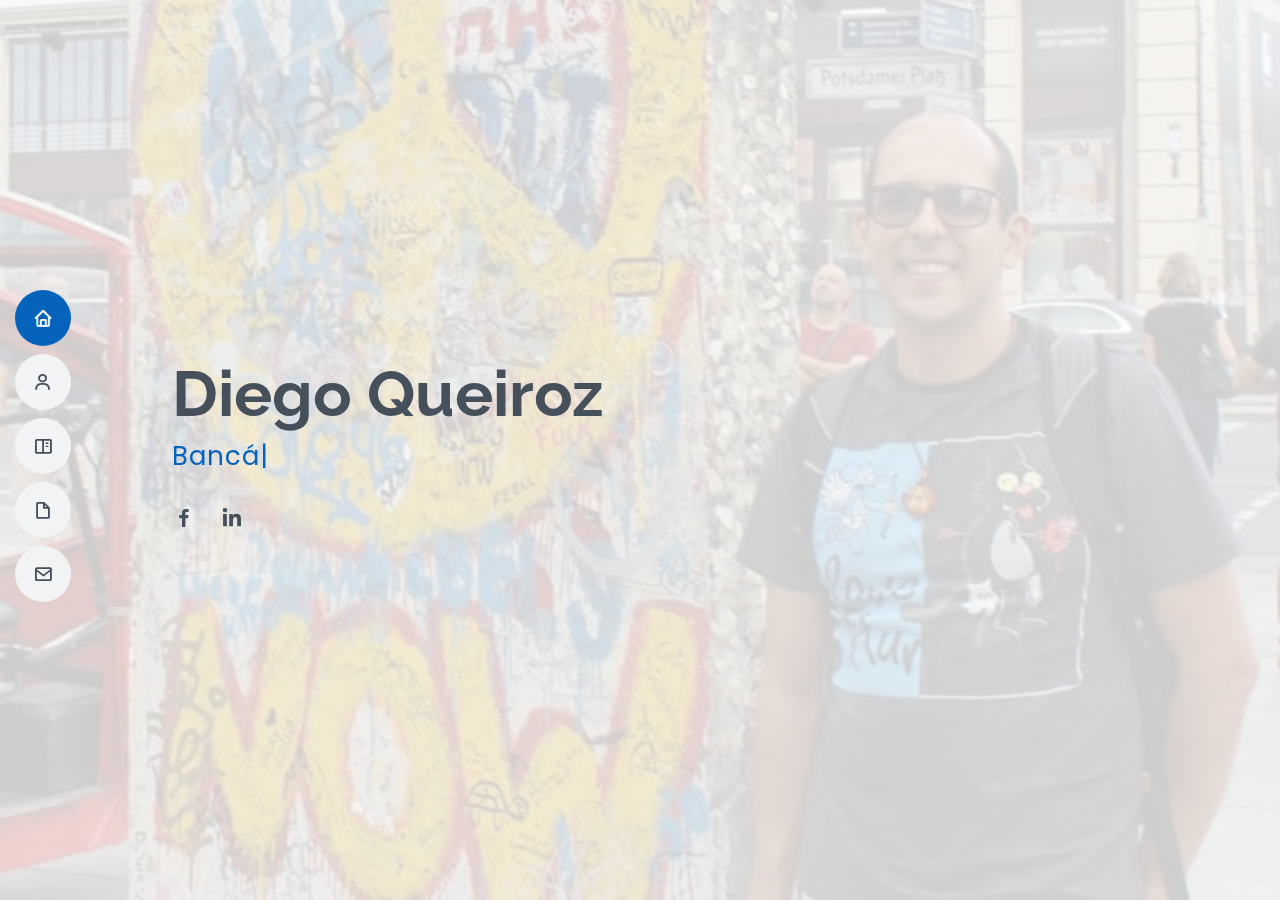
<file: index.html>
<!DOCTYPE html>
<html lang="pt-pt">

<head>
  <meta charset="utf-8">
  <meta content="width=device-width, initial-scale=1.0" name="viewport">

  <title>Meu Portfólio - Diego Queiroz</title>
  <meta content="" name="description">
  <meta content="" name="keywords">
  <meta name="theme-color" content="#0563bb" />

  <link rel="manifest" href="manifest.json">

  <!-- Favicons -->
  <link href="assets/img/favicon.jpeg" rel="icon">

  <!-- Google Fonts -->
  <link href="https://fonts.googleapis.com/css?family=Open+Sans:300,300i,400,400i,600,600i,700,700i|Raleway:300,300i,400,400i,500,500i,600,600i,700,700i|Poppins:300,300i,400,400i,500,500i,600,600i,700,700i" rel="stylesheet">

  <!-- Vendor CSS Files -->
  <link href="assets/vendor/aos/aos.css" rel="stylesheet">
  <link href="assets/vendor/bootstrap/css/bootstrap.min.css" rel="stylesheet">
  <link href="assets/vendor/bootstrap-icons/bootstrap-icons.css" rel="stylesheet">
  <link href="assets/vendor/boxicons/css/boxicons.min.css" rel="stylesheet">
  <link href="assets/vendor/glightbox/css/glightbox.min.css" rel="stylesheet">
  <link href="assets/vendor/swiper/swiper-bundle.min.css" rel="stylesheet">

  <!-- Template Main CSS File -->
  <link href="assets/css/style.css" rel="stylesheet">

  <script src="sw.js"></script>

  <!-- =======================================================
  * Template Name: MyResume
  * Updated: Jan 29 2024 with Bootstrap v5.3.2
  * Template URL: https://bootstrapmade.com/free-html-bootstrap-template-my-resume/
  * Author: BootstrapMade.com
  * License: https://bootstrapmade.com/license/
  ======================================================== -->
</head>

<body>

  <!-- ======= Mobile nav toggle button ======= -->
  <!-- <button type="button" class="mobile-nav-toggle d-xl-none"><i class="bi bi-list mobile-nav-toggle"></i></button> -->
  <i class="bi bi-list mobile-nav-toggle d-lg-none"></i>
  <!-- ======= Header ======= -->
  <header id="header" class="d-flex flex-column justify-content-center">

    <nav id="navbar" class="navbar nav-menu">
      <ul>
        <li><a href="index.html" class="nav-link scrollto active"><i class="bx bx-home"></i> <span>Início</span></a></li>
        <li><a href="sobre.html" class="nav-link scrollto"><i class="bx bx-user"></i> <span>Sobre</span></a></li>
        <li><a href="skills.html" class="nav-link scrollto"><i class="bx bx-book-content"></i> <span>Skills</span></a></li>
        <li><a href="resumo.html" class="nav-link scrollto"><i class="bx bx-file-blank"></i> <span>Resumo</span></a></li>
        <li><a href="contato.html" class="nav-link scrollto"><i class="bx bx-envelope"></i> <span>Contato</span></a></li>
      </ul>
    </nav><!-- .nav-menu -->

  </header><!-- End Header -->

  <!-- ======= Hero Section ======= -->
  <section id="hero" class="d-flex flex-column justify-content-center">
    <div class="container" data-aos="zoom-in" data-aos-delay="100">
      <h1>Diego Queiroz</h1>
      <p><span class="typed" data-typed-items="Bancário, Artista Plástico, Marceneiro Amador, Estudante de ADS"></span></p>
      <div class="social-links">
        <a href="https://www.facebook.com/diego.queiroz.16906" class="facebook" target=”_blank><i class="bx bxl-facebook"></i></a>
        <a href="https://www.linkedin.com/in/diego-queiroz-nogueira-a53832278" class="linkedin" target=”_blank><i class="bx bxl-linkedin"></i></a>
      </div>
    </div>
  </section><!-- End Hero -->

  <div id="preloader"></div>
  <a href="#" class="back-to-top d-flex align-items-center justify-content-center"><i class="bi bi-arrow-up-short"></i></a>

  <!-- Vendor JS Files -->
  <script src="assets/vendor/purecounter/purecounter_vanilla.js"></script>
  <script src="assets/vendor/aos/aos.js"></script>
  <script src="assets/vendor/bootstrap/js/bootstrap.bundle.min.js"></script>
  <script src="assets/vendor/glightbox/js/glightbox.min.js"></script>
  <script src="assets/vendor/isotope-layout/isotope.pkgd.min.js"></script>
  <script src="assets/vendor/swiper/swiper-bundle.min.js"></script>
  <script src="assets/vendor/typed.js/typed.umd.js"></script>
  <script src="assets/vendor/waypoints/noframework.waypoints.js"></script>
  <script src="assets/vendor/php-email-form/validate.js"></script>

  <!-- Template Main JS File -->
  <script src="assets/js/main.js"></script>

</body>

</html>
</file>
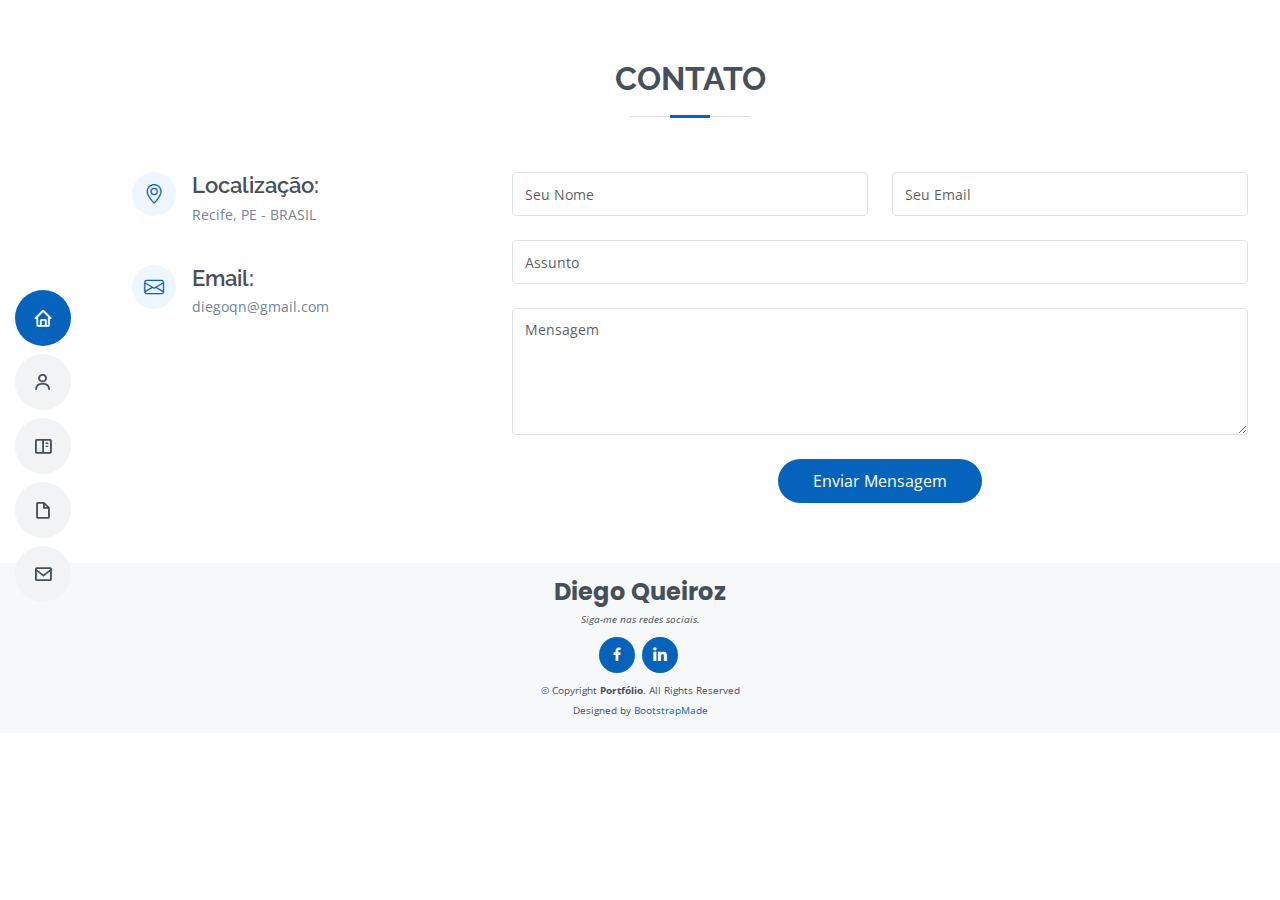
<file: contato.html>
<!DOCTYPE html>
<html lang="pt-pt">

<head>
  <meta charset="utf-8">
  <meta content="width=device-width, initial-scale=1.0" name="viewport">

  <title>Meu Portfólio - Diego Queiroz</title>
  <meta content="" name="description">
  <meta content="" name="keywords">
  <meta name="theme-color" content="#0563bb" />

  <link rel="manifest" href="manifest.json">

  <!-- Favicons -->
  <link href="assets/img/favicon.jpeg" rel="icon">

  <!-- Google Fonts -->
  <link href="https://fonts.googleapis.com/css?family=Open+Sans:300,300i,400,400i,600,600i,700,700i|Raleway:300,300i,400,400i,500,500i,600,600i,700,700i|Poppins:300,300i,400,400i,500,500i,600,600i,700,700i" rel="stylesheet">

  <!-- Vendor CSS Files -->
  <link href="assets/vendor/aos/aos.css" rel="stylesheet">
  <link href="assets/vendor/bootstrap/css/bootstrap.min.css" rel="stylesheet">
  <link href="assets/vendor/bootstrap-icons/bootstrap-icons.css" rel="stylesheet">
  <link href="assets/vendor/boxicons/css/boxicons.min.css" rel="stylesheet">
  <link href="assets/vendor/glightbox/css/glightbox.min.css" rel="stylesheet">
  <link href="assets/vendor/swiper/swiper-bundle.min.css" rel="stylesheet">

  <!-- Template Main CSS File -->
  <link href="assets/css/style.css" rel="stylesheet">

  <script src="sw.js"></script>


  <link rel="icon" type="image/png" href="assets/img/icon_144.png">

  <!-- =======================================================
  * Template Name: MyResume
  * Updated: Jan 29 2024 with Bootstrap v5.3.2
  * Template URL: https://bootstrapmade.com/free-html-bootstrap-template-my-resume/
  * Author: BootstrapMade.com
  * License: https://bootstrapmade.com/license/
  ======================================================== -->
</head>

<body>

  <!-- ======= Mobile nav toggle button ======= -->
  <!-- <button type="button" class="mobile-nav-toggle d-xl-none"><i class="bi bi-list mobile-nav-toggle"></i></button> -->
  <i class="bi bi-list mobile-nav-toggle d-lg-none"></i>
  <!-- ======= Header ======= -->
  <header id="header" class="d-flex flex-column justify-content-center">

    <nav id="navbar" class="navbar nav-menu">
      <ul>
        <li><a href="index.html" class="nav-link scrollto active"><i class="bx bx-home"></i> <span>Início</span></a></li>
        <li><a href="sobre.html" class="nav-link scrollto"><i class="bx bx-user"></i> <span>Sobre</span></a></li>
        <li><a href="skills.html" class="nav-link scrollto"><i class="bx bx-book-content"></i> <span>Skills</span></a></li>
        <li><a href="resumo.html" class="nav-link scrollto"><i class="bx bx-file-blank"></i> <span>Resumo</span></a></li>
        <li><a href="contato.html" class="nav-link scrollto"><i class="bx bx-envelope"></i> <span>Contato</span></a></li>
      </ul>
    </nav><!-- .nav-menu -->

  </header><!-- End Header -->

  <main id="main">

    <!-- ======= Contact Section ======= -->
    <section id="contact" class="contact">
      <div class="container" data-aos="fade-up">

        <div class="section-title">
          <h2>Contato</h2>
        </div>

        <div class="row mt-1">

          <div class="col-lg-4">
            <div class="info">
              <div class="address">
                <i class="bi bi-geo-alt"></i>
                <h4>Localização:</h4>
                <p>Recife, PE - BRASIL</p>
              </div>

              <div class="email">
                <i class="bi bi-envelope"></i>
                <h4>Email:</h4>
                <p>diegoqn@gmail.com</p>
              </div>

            </div>

          </div>

          <div class="col-lg-8 mt-5 mt-lg-0">

            <form action="forms/contact.php" method="post" role="form" class="php-email-form">
              <div class="row">
                <div class="col-md-6 form-group">
                  <input type="text" name="name" class="form-control" id="name" placeholder="Seu Nome" required>
                </div>
                <div class="col-md-6 form-group mt-3 mt-md-0">
                  <input type="email" class="form-control" name="email" id="email" placeholder="Seu Email" required>
                </div>
              </div>
              <div class="form-group mt-3">
                <input type="text" class="form-control" name="subject" id="subject" placeholder="Assunto" required>
              </div>
              <div class="form-group mt-3">
                <textarea class="form-control" name="message" rows="5" placeholder="Mensagem" required></textarea>
              </div>
              <div class="my-3">
                <div class="loading">Carregando...</div>
                <div class="error-message"></div>
                <div class="sent-message">Sua mensagem foi enviada. Obrigado!</div>
              </div>
              <div class="text-center"><button type="submit">Enviar Mensagem</button></div>
            </form>

          </div>

        </div>

      </div>
    </section><!-- End Contact Section -->

  </main><!-- End #main -->

  <!-- ======= Footer ======= -->
  <footer id="footer">
    <div class="container">
      <h3>Diego Queiroz</h3>
      <p>Siga-me nas redes sociais.</p>
      <div class="social-links">
        <a href="https://www.facebook.com/diego.queiroz.16906" class="facebook" target="_blank"><i class="bx bxl-facebook"></i></a>
        <a href="https://www.linkedin.com/in/diego-queiroz-nogueira-a53832278" class="linkedin" target="_blank"><i class="bx bxl-linkedin"></i></a>
      </div>
      <div class="copyright">
        &copy; Copyright <strong><span>Portfólio</span></strong>. All Rights Reserved
      </div>
      <div class="credits">
        <!-- All the links in the footer should remain intact. -->
        <!-- You can delete the links only if you purchased the pro version. -->
        <!-- Licensing information: [license-url] -->
        <!-- Purchase the pro version with working PHP/AJAX contact form: https://bootstrapmade.com/free-html-bootstrap-template-my-resume/ -->
        Designed by <a href="https://bootstrapmade.com/">BootstrapMade</a>
      </div>
    </div>
  </footer><!-- End Footer -->

  <div id="preloader"></div>
  <a href="#" class="back-to-top d-flex align-items-center justify-content-center"><i class="bi bi-arrow-up-short"></i></a>

  <!-- Vendor JS Files -->
  <script src="assets/vendor/purecounter/purecounter_vanilla.js"></script>
  <script src="assets/vendor/aos/aos.js"></script>
  <script src="assets/vendor/bootstrap/js/bootstrap.bundle.min.js"></script>
  <script src="assets/vendor/glightbox/js/glightbox.min.js"></script>
  <script src="assets/vendor/isotope-layout/isotope.pkgd.min.js"></script>
  <script src="assets/vendor/swiper/swiper-bundle.min.js"></script>
  <script src="assets/vendor/typed.js/typed.umd.js"></script>
  <script src="assets/vendor/waypoints/noframework.waypoints.js"></script>
  <script src="assets/vendor/php-email-form/validate.js"></script>

  <!-- Template Main JS File -->
  <script src="assets/js/main.js"></script>

</body>

</html>
</file>
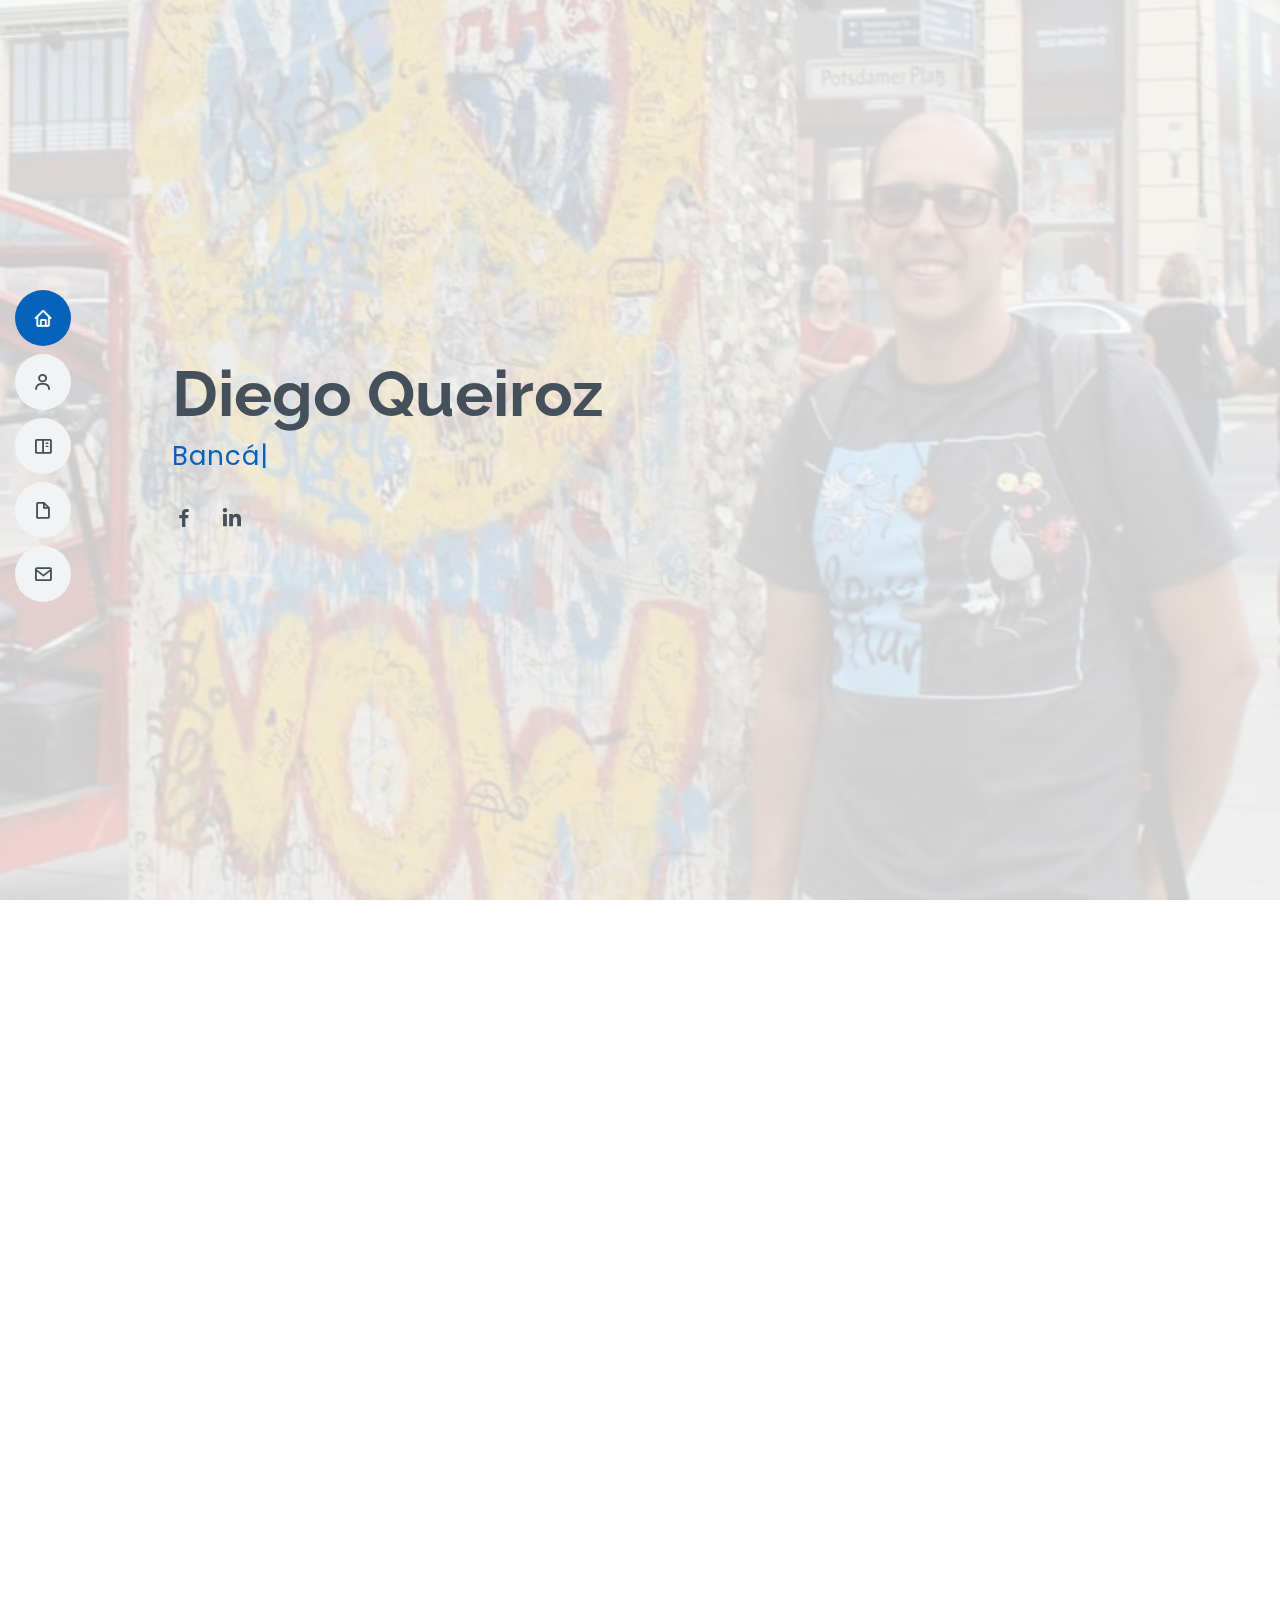
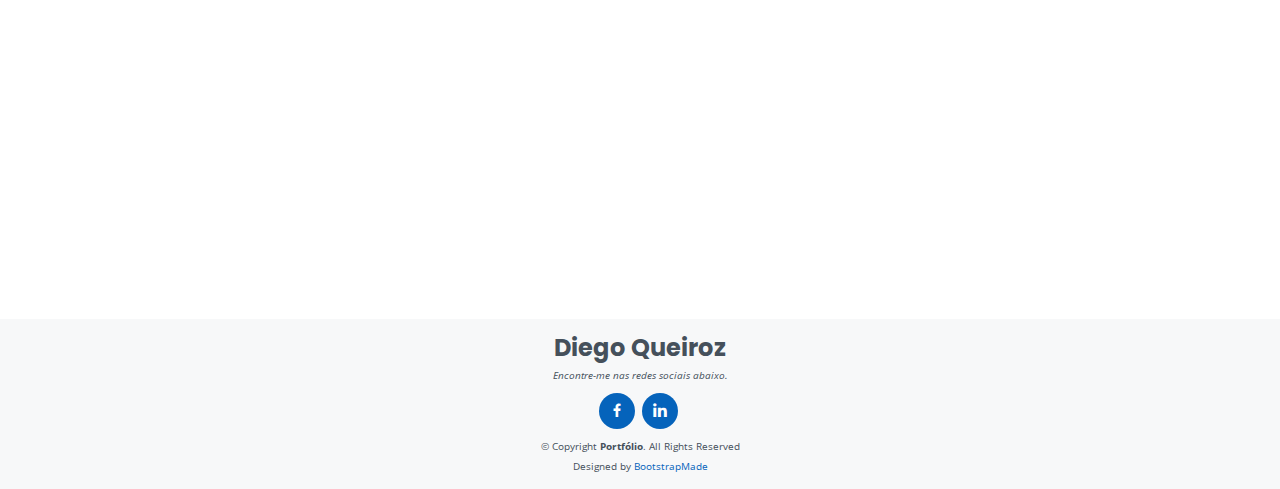
<file: index_old.html>
<!DOCTYPE html>
<html lang="pt-pt">

<head>
  <meta charset="utf-8">
  <meta content="width=device-width, initial-scale=1.0" name="viewport">

  <title>Meu Portfólio - Diego Queiroz</title>
  <meta content="" name="description">
  <meta content="" name="keywords">

  <!-- Favicons -->
  <link href="assets/img/favicon.jpeg" rel="icon">

  <!-- Google Fonts -->
  <link href="https://fonts.googleapis.com/css?family=Open+Sans:300,300i,400,400i,600,600i,700,700i|Raleway:300,300i,400,400i,500,500i,600,600i,700,700i|Poppins:300,300i,400,400i,500,500i,600,600i,700,700i" rel="stylesheet">

  <!-- Vendor CSS Files -->
  <link href="assets/vendor/aos/aos.css" rel="stylesheet">
  <link href="assets/vendor/bootstrap/css/bootstrap.min.css" rel="stylesheet">
  <link href="assets/vendor/bootstrap-icons/bootstrap-icons.css" rel="stylesheet">
  <link href="assets/vendor/boxicons/css/boxicons.min.css" rel="stylesheet">
  <link href="assets/vendor/glightbox/css/glightbox.min.css" rel="stylesheet">
  <link href="assets/vendor/swiper/swiper-bundle.min.css" rel="stylesheet">

  <!-- Template Main CSS File -->
  <link href="assets/css/style.css" rel="stylesheet">

  <!-- =======================================================
  * Template Name: MyResume
  * Updated: Jan 29 2024 with Bootstrap v5.3.2
  * Template URL: https://bootstrapmade.com/free-html-bootstrap-template-my-resume/
  * Author: BootstrapMade.com
  * License: https://bootstrapmade.com/license/
  ======================================================== -->
</head>

<body>

  <!-- ======= Mobile nav toggle button ======= -->
  <!-- <button type="button" class="mobile-nav-toggle d-xl-none"><i class="bi bi-list mobile-nav-toggle"></i></button> -->
  <i class="bi bi-list mobile-nav-toggle d-lg-none"></i>
  <!-- ======= Header ======= -->
  <header id="header" class="d-flex flex-column justify-content-center">

    <nav id="navbar" class="navbar nav-menu">
      <ul>
        <li><a href="#hero" class="nav-link scrollto active"><i class="bx bx-home"></i> <span>Início</span></a></li>
        <li><a href="#about" class="nav-link scrollto"><i class="bx bx-user"></i> <span>Sobre</span></a></li>
        <li><a href="#skills" class="nav-link scrollto"><i class="bx bx-book-content"></i> <span>Skills</span></a></li>
        <li><a href="#resume" class="nav-link scrollto"><i class="bx bx-file-blank"></i> <span>Resumo</span></a></li>
        <li><a href="#contact" class="nav-link scrollto"><i class="bx bx-envelope"></i> <span>Contato</span></a></li>
      </ul>
    </nav><!-- .nav-menu -->

  </header><!-- End Header -->

  <!-- ======= Hero Section ======= -->
  <section id="hero" class="d-flex flex-column justify-content-center">
    <div class="container" data-aos="zoom-in" data-aos-delay="100">
      <h1>Diego Queiroz</h1>
      <p><span class="typed" data-typed-items="Bancário, Artista Plástico, Marceneiro Amador, Estudante de ADS"></span></p>
      <div class="social-links">
        <a href="https://www.facebook.com/diego.queiroz.16906" class="facebook" target=”_blank><i class="bx bxl-facebook"></i></a>
        <a href="https://www.linkedin.com/in/diego-queiroz-nogueira-a53832278" class="linkedin" target=”_blank><i class="bx bxl-linkedin"></i></a>
      </div>
    </div>
  </section><!-- End Hero -->

  <main id="main">

    <!-- =======Início About Section ======= -->
    <section id="about" class="about">
      <div class="container" data-aos="fade-up">

        <div class="section-title">
          <h2>Sobre</h2>
          <p>Olá! Eu sou Diego. Trabalho em um banco estatal. Estudante de ADS, cursando a segunda formação acadêmica. Sou artista plástico e marceneiro amador. Estou em migração de carreira para a área de TI com foco em Data Science.</p>
        </div>

        <div class="row">
          <div class="col-lg-4">
            <img src="assets/img/imagem.jpeg" class="img-fluid" alt="">
          </div>
          <div class="col-lg-8 pt-4 pt-lg-0 content">
            <h3>Programador com foco em Análise e Gestão de Banco de Dados.</h3>
            <p class="fst-italic">
              Desenvolvimento em HTML, CSS, JavaScript, Python, análise e gestão de dados utilizando SQL Server, MySQL e MariaDB. Tenho facilidade em aprender novos conteúdos, compartilhar conhecimento, trabalhar em equipe, liderar equipes e projetos, e outras softskills.
            </p>
            <div class="row">
              <div class="col-lg-6">
                <ul>
                  <li><i class="bi bi-chevron-right"></i> <strong>Nascimento:</strong> <span>16/06/1984</span></li>
                  <li><i class="bi bi-chevron-right"></i> <strong>Cidade:</strong> <span>Recife, PE - BRASIL</span></li>
                </ul>
              </div>
              <div class="col-lg-6">
                <ul>
                  <li><i class="bi bi-chevron-right"></i> <strong>Idade:</strong> <span>39</span></li>
                  <li><i class="bi bi-chevron-right"></i> <strong>Email:</strong> <span>diegoqn@gmail.com</span></li>
                  <li><i class="bi bi-chevron-right"></i> <strong>Freelance:</strong> <span>Disponível</span></li>
                </ul>
              </div>
            </div>
            <p>
              Durante 3 anos trabalhei com desenvolvimento de páginas e pequenas aplicações na empresa onde trabalho. Na maior parte desse tempo também trabalhei com gestão de banco de dados e realização de consultas e análise de dados para realização de ações focadas.
            </p>
          </div>
        </div>

      </div>
    </section><!-- Fim About Section -->

    <!-- ======= Skills Section ======= -->
    <section id="skills" class="skills section-bg">
      <div class="container" data-aos="fade-up">

        <div class="section-title">
          <h2>Skills</h2>
          <p>Relação de linguagens e habilidades desenvolvidas e em desenvolvimento até o presente momento.</p>
        </div>

        <div class="row skills-content">

          <div class="col-lg-6">

            <div class="progress">
              <span class="skill">HTML <i class="val">50%</i></span>
              <div class="progress-bar-wrap">
                <div class="progress-bar" role="progressbar" aria-valuenow="50" aria-valuemin="0" aria-valuemax="100"></div>
              </div>
            </div>

            <div class="progress">
              <span class="skill">CSS <i class="val">30%</i></span>
              <div class="progress-bar-wrap">
                <div class="progress-bar" role="progressbar" aria-valuenow="30" aria-valuemin="0" aria-valuemax="100"></div>
              </div>
            </div>

            <div class="progress">
              <span class="skill">JavaScript <i class="val">20%</i></span>
              <div class="progress-bar-wrap">
                <div class="progress-bar" role="progressbar" aria-valuenow="20" aria-valuemin="0" aria-valuemax="100"></div>
              </div>
            </div>

            <div class="progress">
              <span class="skill">Trabalho em equipe <i class="val">100%</i></span>
              <div class="progress-bar-wrap">
                <div class="progress-bar" role="progressbar" aria-valuenow="100" aria-valuemin="0" aria-valuemax="100"></div>
              </div>
            </div>

          </div>

          <div class="col-lg-6">

            <div class="progress">
              <span class="skill">PHP <i class="val">20%</i></span>
              <div class="progress-bar-wrap">
                <div class="progress-bar" role="progressbar" aria-valuenow="20" aria-valuemin="0" aria-valuemax="100"></div>
              </div>
            </div>

            <div class="progress">
              <span class="skill">Python <i class="val">35%</i></span>
              <div class="progress-bar-wrap">
                <div class="progress-bar" role="progressbar" aria-valuenow="35" aria-valuemin="0" aria-valuemax="100"></div>
              </div>
            </div>

            <div class="progress">
              <span class="skill">SQL Server <i class="val">80%</i></span>
              <div class="progress-bar-wrap">
                <div class="progress-bar" role="progressbar" aria-valuenow="80" aria-valuemin="0" aria-valuemax="100"></div>
              </div>
            </div>

          </div>

        </div>

      </div>
    </section><!-- End Skills Section -->

    <!-- ======= Resume Section ======= -->
    <section id="resume" class="resume">
      <div id="resume" class="container" data-aos="fade-up">

        <div class="section-title">
          <h2>Resumo</h2>
        </div>

        <div class="row">
          <div class="col-lg-6">
            <div class="resume-item pb-0">
              <h4>Diego Queiroz</h4>
              <p><em>Desenvolvedor em formação, com foco em análise e gestão de dados. Em suas aplicações busca sempre focar na experiência do usuário. Também é artista plástico e marceneiro nas horas vagas.</em></p>
            </div>

            <h3 class="resume-title">Formação</h3>
            <div class="resume-item">
              <h4>Bacharel em Ciências Contábeis</h4>
              <h5>2002 - 2007</h5>
              <p><em>Faculdade Boa Viagem - Recife, PE, Brasil</em></p>
             </div>
            <div class="resume-item">
              <h4>Pós-Graduado em Contabilidade e Controladoria Governamental</h4>
              <h5>2010 - 2011</h5>
              <p><em>FADE-UFPE - Recife, PE, Brasil</em></p>
            </div>
            <div class="resume-item">
              <h4>Tecnólogo em Análise e Desenvolvimento de Sistemas</h4>
              <h5>2023 - Presente</h5>
              <p><em>Faculdade SENAC - Recife, PE, Brasil</em></p>
            </div>
          </div>
          <div class="col-lg-6">
            <h3 class="resume-title">Experiência Profissional</h3>
            <div class="resume-item">
              <h4>Bancário</h4>
              <h5>2009 - Present</h5>
              <p><em>Caixa Econômica Federal - Recife, PE, Brasil</em></p>
              <ul>
                <li>Desenvolvimento de aplicações para utilização interna com consulta e armazenamento de dados.</li>
                <li>Criação e gestão de banco de dados.</li>
                <li>Trabalho em equipe liderando projetos e atividades.</li>
              </ul>
            </div>
          </div>
        </div>

      </div>
    </section><!-- End Resume Section -->

    <!-- ======= Contact Section ======= -->
    <section id="contact" class="contact">
      <div class="container" data-aos="fade-up">

        <div class="section-title">
          <h2>Contato</h2>
        </div>

        <div class="row mt-1">

          <div class="col-lg-4">
            <div class="info">
              <div class="address">
                <i class="bi bi-geo-alt"></i>
                <h4>Localização:</h4>
                <p>Recife, PE - BRASIL</p>
              </div>

              <div class="email">
                <i class="bi bi-envelope"></i>
                <h4>Email:</h4>
                <p>diegoqn@gmail.com</p>
              </div>

            </div>

          </div>

          <div class="col-lg-8 mt-5 mt-lg-0">

            <form action="forms/contact.php" method="post" role="form" class="php-email-form">
              <div class="row">
                <div class="col-md-6 form-group">
                  <input type="text" name="name" class="form-control" id="name" placeholder="Seu Nome" required>
                </div>
                <div class="col-md-6 form-group mt-3 mt-md-0">
                  <input type="email" class="form-control" name="email" id="email" placeholder="Seu Email" required>
                </div>
              </div>
              <div class="form-group mt-3">
                <input type="text" class="form-control" name="subject" id="subject" placeholder="Assunto" required>
              </div>
              <div class="form-group mt-3">
                <textarea class="form-control" name="message" rows="5" placeholder="Mensagem" required></textarea>
              </div>
              <div class="my-3">
                <div class="loading">Carregando...</div>
                <div class="error-message"></div>
                <div class="sent-message">Sua mensagem foi enviada. Obrigado!</div>
              </div>
              <div class="text-center"><button type="submit">Enviar Mensagem</button></div>
            </form>

          </div>

        </div>

      </div>
    </section><!-- End Contact Section -->

  </main><!-- End #main -->

  <!-- ======= Footer ======= -->
  <footer id="footer">
    <div class="container">
      <h3>Diego Queiroz</h3>
      <p>Encontre-me nas redes sociais abaixo.</p>
      <div class="social-links">
        <a href="https://www.facebook.com/diego.queiroz.16906" class="facebook" target="_blank"><i class="bx bxl-facebook"></i></a>
        <a href="https://www.linkedin.com/in/diego-queiroz-nogueira-a53832278" class="linkedin" target="_blank"><i class="bx bxl-linkedin"></i></a>
      </div>
      <div class="copyright">
        &copy; Copyright <strong><span>Portfólio</span></strong>. All Rights Reserved
      </div>
      <div class="credits">
        <!-- All the links in the footer should remain intact. -->
        <!-- You can delete the links only if you purchased the pro version. -->
        <!-- Licensing information: [license-url] -->
        <!-- Purchase the pro version with working PHP/AJAX contact form: https://bootstrapmade.com/free-html-bootstrap-template-my-resume/ -->
        Designed by <a href="https://bootstrapmade.com/">BootstrapMade</a>
      </div>
    </div>
  </footer><!-- End Footer -->

  <div id="preloader"></div>
  <a href="#" class="back-to-top d-flex align-items-center justify-content-center"><i class="bi bi-arrow-up-short"></i></a>

  <!-- Vendor JS Files -->
  <script src="assets/vendor/purecounter/purecounter_vanilla.js"></script>
  <script src="assets/vendor/aos/aos.js"></script>
  <script src="assets/vendor/bootstrap/js/bootstrap.bundle.min.js"></script>
  <script src="assets/vendor/glightbox/js/glightbox.min.js"></script>
  <script src="assets/vendor/isotope-layout/isotope.pkgd.min.js"></script>
  <script src="assets/vendor/swiper/swiper-bundle.min.js"></script>
  <script src="assets/vendor/typed.js/typed.umd.js"></script>
  <script src="assets/vendor/waypoints/noframework.waypoints.js"></script>
  <script src="assets/vendor/php-email-form/validate.js"></script>

  <!-- Template Main JS File -->
  <script src="assets/js/main.js"></script>

</body>

</html>
</file>
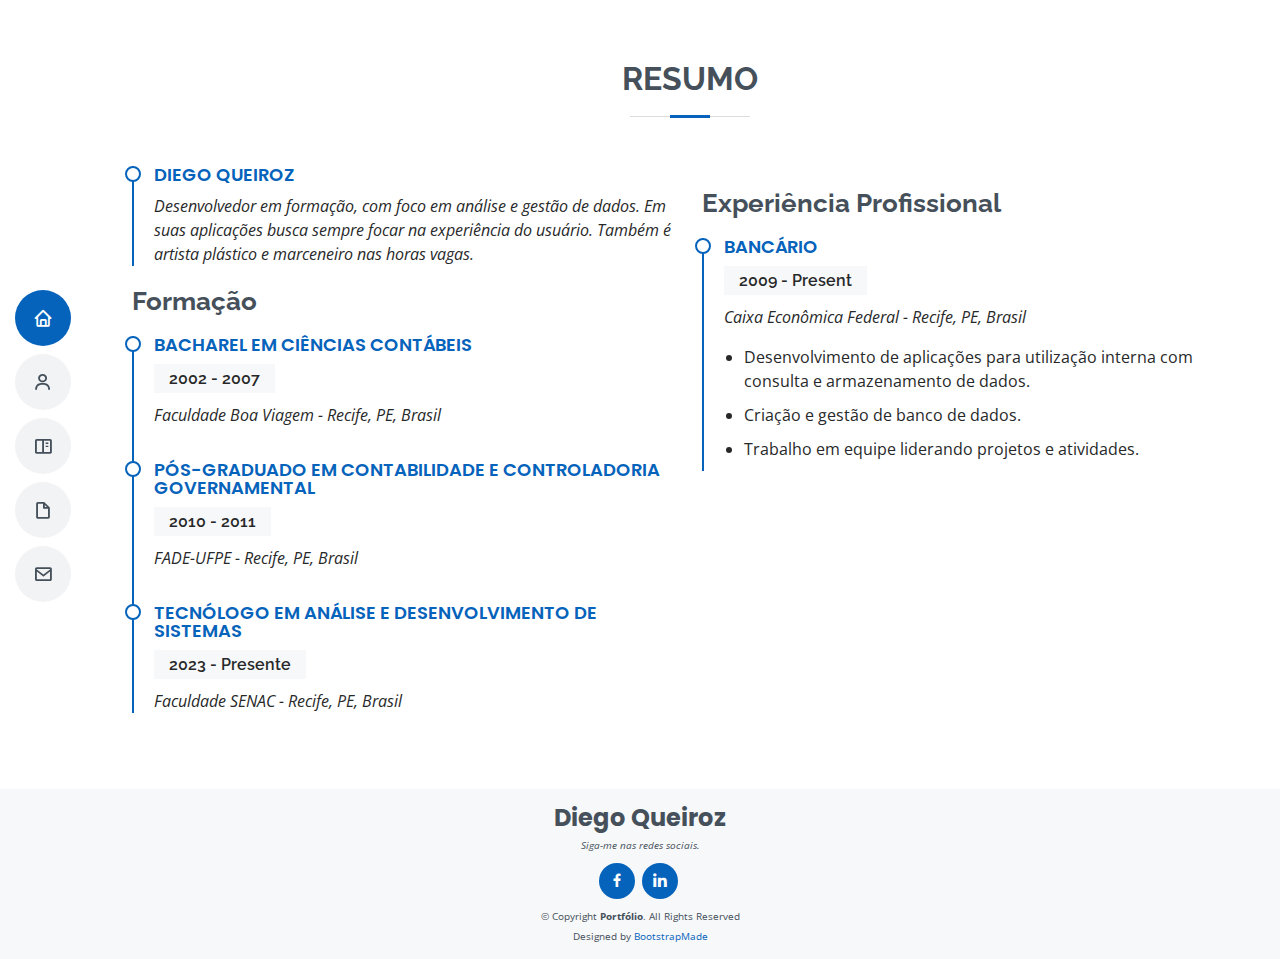
<file: resumo.html>
<!DOCTYPE html>
<html lang="pt-pt">

<head>
  <meta charset="utf-8">
  <meta content="width=device-width, initial-scale=1.0" name="viewport">

  <title>Meu Portfólio - Diego Queiroz</title>
  <meta content="" name="description">
  <meta content="" name="keywords">

  <!-- Favicons -->
  <link href="assets/img/icone.png" rel="icon">

  <!-- Google Fonts -->
  <link href="https://fonts.googleapis.com/css?family=Open+Sans:300,300i,400,400i,600,600i,700,700i|Raleway:300,300i,400,400i,500,500i,600,600i,700,700i|Poppins:300,300i,400,400i,500,500i,600,600i,700,700i" rel="stylesheet">

  <!-- Vendor CSS Files -->
  <link href="assets/vendor/aos/aos.css" rel="stylesheet">
  <link href="assets/vendor/bootstrap/css/bootstrap.min.css" rel="stylesheet">
  <link href="assets/vendor/bootstrap-icons/bootstrap-icons.css" rel="stylesheet">
  <link href="assets/vendor/boxicons/css/boxicons.min.css" rel="stylesheet">
  <link href="assets/vendor/glightbox/css/glightbox.min.css" rel="stylesheet">
  <link href="assets/vendor/swiper/swiper-bundle.min.css" rel="stylesheet">

  <!-- Template Main CSS File -->
  <link href="assets/css/style.css" rel="stylesheet">

  <!-- =======================================================
  * Template Name: MyResume
  * Updated: Jan 29 2024 with Bootstrap v5.3.2
  * Template URL: https://bootstrapmade.com/free-html-bootstrap-template-my-resume/
  * Author: BootstrapMade.com
  * License: https://bootstrapmade.com/license/
  ======================================================== -->
</head>

<body>

  <!-- ======= Mobile nav toggle button ======= -->
  <!-- <button type="button" class="mobile-nav-toggle d-xl-none"><i class="bi bi-list mobile-nav-toggle"></i></button> -->
  <i class="bi bi-list mobile-nav-toggle d-lg-none"></i>
  <!-- ======= Header ======= -->
  <header id="header" class="d-flex flex-column justify-content-center">

    <nav id="navbar" class="navbar nav-menu">
      <ul>
        <li><a href="index.html" class="nav-link scrollto active"><i class="bx bx-home"></i> <span>Início</span></a></li>
        <li><a href="sobre.html" class="nav-link scrollto"><i class="bx bx-user"></i> <span>Sobre</span></a></li>
        <li><a href="skills.html" class="nav-link scrollto"><i class="bx bx-book-content"></i> <span>Skills</span></a></li>
        <li><a href="resumo.html" class="nav-link scrollto"><i class="bx bx-file-blank"></i> <span>Resumo</span></a></li>
        <li><a href="contato.html" class="nav-link scrollto"><i class="bx bx-envelope"></i> <span>Contato</span></a></li>
      </ul>
    </nav><!-- .nav-menu -->

  </header><!-- End Header -->

  <main id="main">

    <!-- ======= Resume Section ======= -->
    <section id="resume" class="resume">
      <div class="container" data-aos="fade-up">

        <div class="section-title">
          <h2>Resumo</h2>
        </div>

        <div class="row">
          <div class="col-lg-6">
            <div class="resume-item pb-0">
              <h4>Diego Queiroz</h4>
              <p><em>Desenvolvedor em formação, com foco em análise e gestão de dados. Em suas aplicações busca sempre focar na experiência do usuário. Também é artista plástico e marceneiro nas horas vagas.</em></p>
            </div>

            <h3 class="resume-title">Formação</h3>
            <div class="resume-item">
              <h4>Bacharel em Ciências Contábeis</h4>
              <h5>2002 - 2007</h5>
              <p><em>Faculdade Boa Viagem - Recife, PE, Brasil</em></p>
             </div>
            <div class="resume-item">
              <h4>Pós-Graduado em Contabilidade e Controladoria Governamental</h4>
              <h5>2010 - 2011</h5>
              <p><em>FADE-UFPE - Recife, PE, Brasil</em></p>
            </div>
            <div class="resume-item">
              <h4>Tecnólogo em Análise e Desenvolvimento de Sistemas</h4>
              <h5>2023 - Presente</h5>
              <p><em>Faculdade SENAC - Recife, PE, Brasil</em></p>
            </div>
          </div>
          <div class="col-lg-6">
            <h3 class="resume-title">Experiência Profissional</h3>
            <div class="resume-item">
              <h4>Bancário</h4>
              <h5>2009 - Present</h5>
              <p><em>Caixa Econômica Federal - Recife, PE, Brasil</em></p>
              <ul>
                <li>Desenvolvimento de aplicações para utilização interna com consulta e armazenamento de dados.</li>
                <li>Criação e gestão de banco de dados.</li>
                <li>Trabalho em equipe liderando projetos e atividades.</li>
              </ul>
            </div>
          </div>
        </div>

      </div>
    </section><!-- End Resume Section -->

  </main><!-- End #main -->

  <!-- ======= Footer ======= -->
  <footer id="footer">
    <div class="container">
      <h3>Diego Queiroz</h3>
      <p>Siga-me nas redes sociais.</p>
      <div class="social-links">
        <a href="https://www.facebook.com/diego.queiroz.16906" class="facebook" target="_blank"><i class="bx bxl-facebook"></i></a>
        <a href="https://www.linkedin.com/in/diego-queiroz-nogueira-a53832278" class="linkedin" target="_blank"><i class="bx bxl-linkedin"></i></a>
      </div>
      <div class="copyright">
        &copy; Copyright <strong><span>Portfólio</span></strong>. All Rights Reserved
      </div>
      <div class="credits">
        <!-- All the links in the footer should remain intact. -->
        <!-- You can delete the links only if you purchased the pro version. -->
        <!-- Licensing information: [license-url] -->
        <!-- Purchase the pro version with working PHP/AJAX contact form: https://bootstrapmade.com/free-html-bootstrap-template-my-resume/ -->
        Designed by <a href="https://bootstrapmade.com/">BootstrapMade</a>
      </div>
    </div>
  </footer><!-- End Footer -->

  <div id="preloader"></div>
  <a href="#" class="back-to-top d-flex align-items-center justify-content-center"><i class="bi bi-arrow-up-short"></i></a>

  <!-- Vendor JS Files -->
  <script src="assets/vendor/purecounter/purecounter_vanilla.js"></script>
  <script src="assets/vendor/aos/aos.js"></script>
  <script src="assets/vendor/bootstrap/js/bootstrap.bundle.min.js"></script>
  <script src="assets/vendor/glightbox/js/glightbox.min.js"></script>
  <script src="assets/vendor/isotope-layout/isotope.pkgd.min.js"></script>
  <script src="assets/vendor/swiper/swiper-bundle.min.js"></script>
  <script src="assets/vendor/typed.js/typed.umd.js"></script>
  <script src="assets/vendor/waypoints/noframework.waypoints.js"></script>
  <script src="assets/vendor/php-email-form/validate.js"></script>

  <!-- Template Main JS File -->
  <script src="assets/js/main.js"></script>

</body>

</html>
</file>
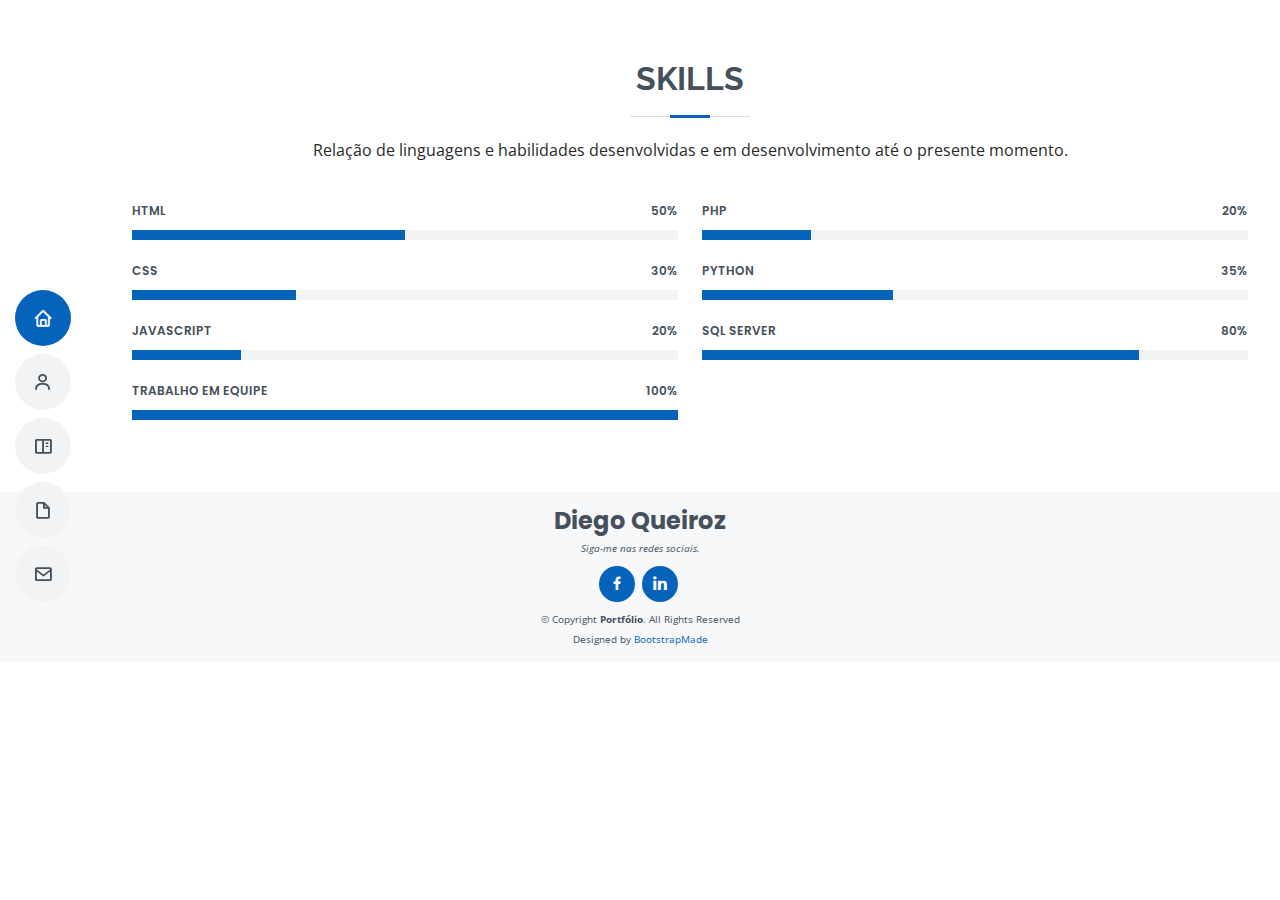
<file: skills.html>
<!DOCTYPE html>
<html lang="pt-pt">

<head>
  <meta charset="utf-8">
  <meta content="width=device-width, initial-scale=1.0" name="viewport">

  <title>Meu Portfólio - Diego Queiroz</title>
  <meta content="" name="description">
  <meta content="" name="keywords">
  <meta name="theme-color" content="#0563bb" />

  <link rel="manifest" href="manifest.json">

  <!-- Favicons -->
  <link href="assets/img/favicon.jpeg" rel="icon">

  <!-- Google Fonts -->
  <link href="https://fonts.googleapis.com/css?family=Open+Sans:300,300i,400,400i,600,600i,700,700i|Raleway:300,300i,400,400i,500,500i,600,600i,700,700i|Poppins:300,300i,400,400i,500,500i,600,600i,700,700i" rel="stylesheet">

  <!-- Vendor CSS Files -->
  <link href="assets/vendor/aos/aos.css" rel="stylesheet">
  <link href="assets/vendor/bootstrap/css/bootstrap.min.css" rel="stylesheet">
  <link href="assets/vendor/bootstrap-icons/bootstrap-icons.css" rel="stylesheet">
  <link href="assets/vendor/boxicons/css/boxicons.min.css" rel="stylesheet">
  <link href="assets/vendor/glightbox/css/glightbox.min.css" rel="stylesheet">
  <link href="assets/vendor/swiper/swiper-bundle.min.css" rel="stylesheet">

  <!-- Template Main CSS File -->
  <link href="assets/css/style.css" rel="stylesheet">

  <script src="sw.js"></script>


  <link rel="icon" type="image/png" href="assets/img/icon_144.png">

  <!-- =======================================================
  * Template Name: MyResume
  * Updated: Jan 29 2024 with Bootstrap v5.3.2
  * Template URL: https://bootstrapmade.com/free-html-bootstrap-template-my-resume/
  * Author: BootstrapMade.com
  * License: https://bootstrapmade.com/license/
  ======================================================== -->
</head>

<body>

  <!-- ======= Mobile nav toggle button ======= -->
  <!-- <button type="button" class="mobile-nav-toggle d-xl-none"><i class="bi bi-list mobile-nav-toggle"></i></button> -->
  <i class="bi bi-list mobile-nav-toggle d-lg-none"></i>
  <!-- ======= Header ======= -->
  <header id="header" class="d-flex flex-column justify-content-center">

    <nav id="navbar" class="navbar nav-menu">
      <ul>
        <li><a href="index.html" class="nav-link scrollto active"><i class="bx bx-home"></i> <span>Início</span></a></li>
        <li><a href="sobre.html" class="nav-link scrollto"><i class="bx bx-user"></i> <span>Sobre</span></a></li>
        <li><a href="skills.html" class="nav-link scrollto"><i class="bx bx-book-content"></i> <span>Skills</span></a></li>
        <li><a href="resumo.html" class="nav-link scrollto"><i class="bx bx-file-blank"></i> <span>Resumo</span></a></li>
        <li><a href="contato.html" class="nav-link scrollto"><i class="bx bx-envelope"></i> <span>Contato</span></a></li>
      </ul>
    </nav><!-- .nav-menu -->

  </header><!-- End Header -->

  <main id="main">

    <!-- ======= Skills Section ======= -->
    <section id="skills" class="skills section-bg">
      <div class="container" data-aos="fade-up">

        <div class="section-title">
          <h2>Skills</h2>
          <p>Relação de linguagens e habilidades desenvolvidas e em desenvolvimento até o presente momento.</p>
        </div>

        <div class="row skills-content">

          <div class="col-lg-6">

            <div class="progress">
              <span class="skill">HTML <i class="val">50%</i></span>
              <div class="progress-bar-wrap">
                <div class="progress-bar" role="progressbar" aria-valuenow="50" aria-valuemin="0" aria-valuemax="100"></div>
              </div>
            </div>

            <div class="progress">
              <span class="skill">CSS <i class="val">30%</i></span>
              <div class="progress-bar-wrap">
                <div class="progress-bar" role="progressbar" aria-valuenow="30" aria-valuemin="0" aria-valuemax="100"></div>
              </div>
            </div>

            <div class="progress">
              <span class="skill">JavaScript <i class="val">20%</i></span>
              <div class="progress-bar-wrap">
                <div class="progress-bar" role="progressbar" aria-valuenow="20" aria-valuemin="0" aria-valuemax="100"></div>
              </div>
            </div>

            <div class="progress">
              <span class="skill">Trabalho em equipe <i class="val">100%</i></span>
              <div class="progress-bar-wrap">
                <div class="progress-bar" role="progressbar" aria-valuenow="100" aria-valuemin="0" aria-valuemax="100"></div>
              </div>
            </div>

          </div>

          <div class="col-lg-6">

            <div class="progress">
              <span class="skill">PHP <i class="val">20%</i></span>
              <div class="progress-bar-wrap">
                <div class="progress-bar" role="progressbar" aria-valuenow="20" aria-valuemin="0" aria-valuemax="100"></div>
              </div>
            </div>

            <div class="progress">
              <span class="skill">Python <i class="val">35%</i></span>
              <div class="progress-bar-wrap">
                <div class="progress-bar" role="progressbar" aria-valuenow="35" aria-valuemin="0" aria-valuemax="100"></div>
              </div>
            </div>

            <div class="progress">
              <span class="skill">SQL Server <i class="val">80%</i></span>
              <div class="progress-bar-wrap">
                <div class="progress-bar" role="progressbar" aria-valuenow="80" aria-valuemin="0" aria-valuemax="100"></div>
              </div>
            </div>

          </div>

        </div>

      </div>
    </section><!-- End Skills Section -->

  </main><!-- End #main -->

  <!-- ======= Footer ======= -->
  <footer id="footer">
    <div class="container">
      <h3>Diego Queiroz</h3>
      <p>Siga-me nas redes sociais.</p>
      <div class="social-links">
        <a href="https://www.facebook.com/diego.queiroz.16906" class="facebook" target="_blank"><i class="bx bxl-facebook"></i></a>
        <a href="https://www.linkedin.com/in/diego-queiroz-nogueira-a53832278" class="linkedin" target="_blank"><i class="bx bxl-linkedin"></i></a>
      </div>
      <div class="copyright">
        &copy; Copyright <strong><span>Portfólio</span></strong>. All Rights Reserved
      </div>
      <div class="credits">
        <!-- All the links in the footer should remain intact. -->
        <!-- You can delete the links only if you purchased the pro version. -->
        <!-- Licensing information: [license-url] -->
        <!-- Purchase the pro version with working PHP/AJAX contact form: https://bootstrapmade.com/free-html-bootstrap-template-my-resume/ -->
        Designed by <a href="https://bootstrapmade.com/">BootstrapMade</a>
      </div>
    </div>
  </footer><!-- End Footer -->

  <div id="preloader"></div>
  <a href="#" class="back-to-top d-flex align-items-center justify-content-center"><i class="bi bi-arrow-up-short"></i></a>

  <!-- Vendor JS Files -->
  <script src="assets/vendor/purecounter/purecounter_vanilla.js"></script>
  <script src="assets/vendor/aos/aos.js"></script>
  <script src="assets/vendor/bootstrap/js/bootstrap.bundle.min.js"></script>
  <script src="assets/vendor/glightbox/js/glightbox.min.js"></script>
  <script src="assets/vendor/isotope-layout/isotope.pkgd.min.js"></script>
  <script src="assets/vendor/swiper/swiper-bundle.min.js"></script>
  <script src="assets/vendor/typed.js/typed.umd.js"></script>
  <script src="assets/vendor/waypoints/noframework.waypoints.js"></script>
  <script src="assets/vendor/php-email-form/validate.js"></script>

  <!-- Template Main JS File -->
  <script src="assets/js/main.js"></script>

</body>

</html>
</file>
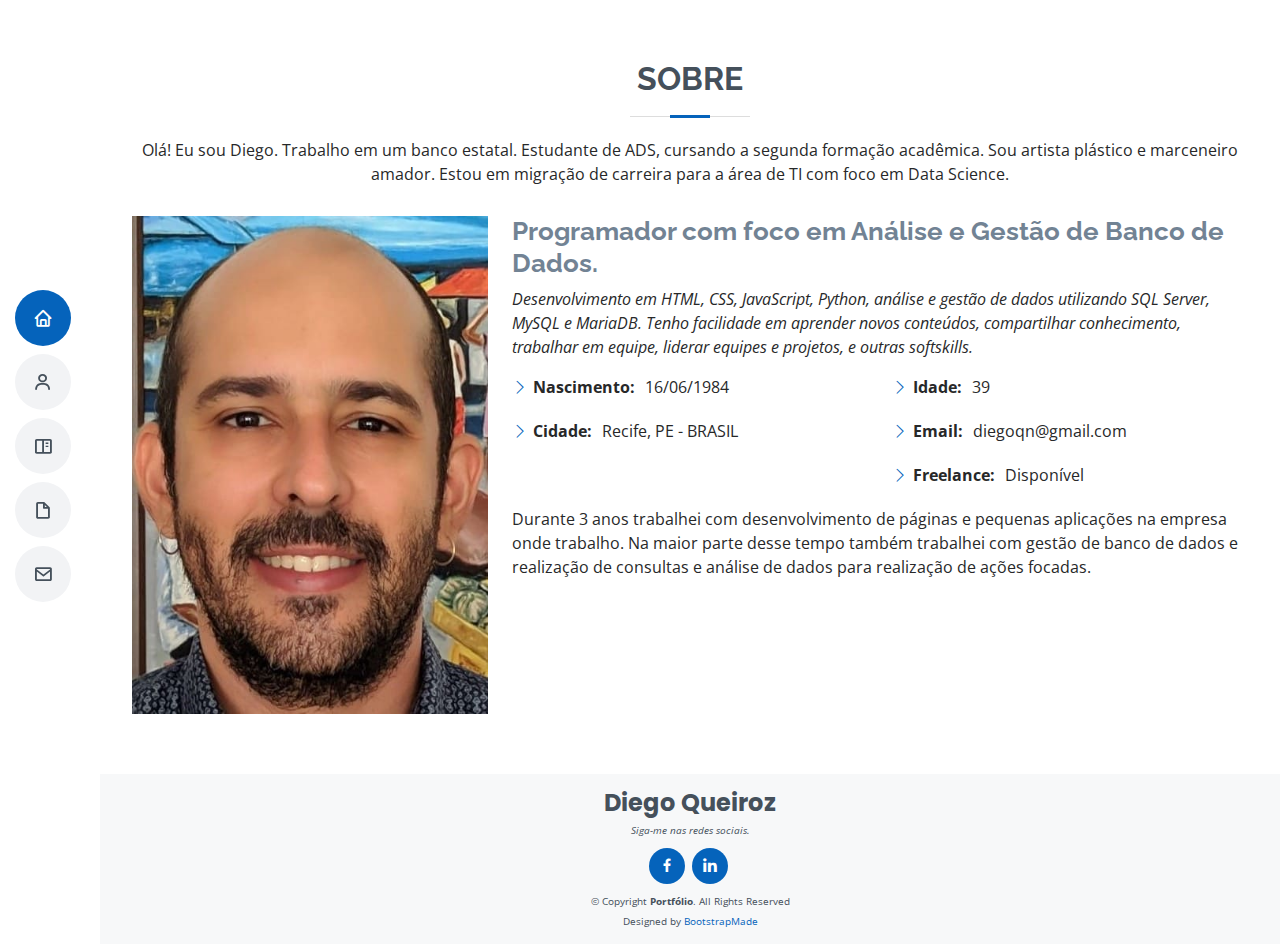
<file: sobre.html>
<!DOCTYPE html>
<html lang="pt-pt">

<head>
  <meta charset="utf-8">
  <meta content="width=device-width, initial-scale=1.0" name="viewport">

  <title>Meu Portfólio - Diego Queiroz</title>
  <meta content="" name="description">
  <meta content="" name="keywords">
  <meta name="theme-color" content="#0563bb" />

  <link rel="manifest" href="manifest.json">

  <!-- Favicons -->
  <link href="assets/img/favicon.jpeg" rel="icon">

  <!-- Google Fonts -->
  <link href="https://fonts.googleapis.com/css?family=Open+Sans:300,300i,400,400i,600,600i,700,700i|Raleway:300,300i,400,400i,500,500i,600,600i,700,700i|Poppins:300,300i,400,400i,500,500i,600,600i,700,700i" rel="stylesheet">

  <!-- Vendor CSS Files -->
  <link href="assets/vendor/aos/aos.css" rel="stylesheet">
  <link href="assets/vendor/bootstrap/css/bootstrap.min.css" rel="stylesheet">
  <link href="assets/vendor/bootstrap-icons/bootstrap-icons.css" rel="stylesheet">
  <link href="assets/vendor/boxicons/css/boxicons.min.css" rel="stylesheet">
  <link href="assets/vendor/glightbox/css/glightbox.min.css" rel="stylesheet">
  <link href="assets/vendor/swiper/swiper-bundle.min.css" rel="stylesheet">

  <!-- Template Main CSS File -->
  <link href="assets/css/style.css" rel="stylesheet">

  <script src="sw.js"></script>


  <link rel="icon" type="image/png" href="assets/img/icon_144.png">

  <!-- =======================================================
  * Template Name: MyResume
  * Updated: Jan 29 2024 with Bootstrap v5.3.2
  * Template URL: https://bootstrapmade.com/free-html-bootstrap-template-my-resume/
  * Author: BootstrapMade.com
  * License: https://bootstrapmade.com/license/
  ======================================================== -->
</head>

<body>

  <!-- ======= Mobile nav toggle button ======= -->
  <!-- <button type="button" class="mobile-nav-toggle d-xl-none"><i class="bi bi-list mobile-nav-toggle"></i></button> -->
  <i class="bi bi-list mobile-nav-toggle d-lg-none"></i>
  <!-- ======= Header ======= -->
  <header id="header" class="d-flex flex-column justify-content-center">

    <nav id="navbar" class="navbar nav-menu">
      <ul>
        <li><a href="index.html" class="nav-link scrollto active"><i class="bx bx-home"></i> <span>Início</span></a></li>
        <li><a href="sobre.html" class="nav-link scrollto"><i class="bx bx-user"></i> <span>Sobre</span></a></li>
        <li><a href="skills.html" class="nav-link scrollto"><i class="bx bx-book-content"></i> <span>Skills</span></a></li>
        <li><a href="resumo.html" class="nav-link scrollto"><i class="bx bx-file-blank"></i> <span>Resumo</span></a></li>
        <li><a href="contato.html" class="nav-link scrollto"><i class="bx bx-envelope"></i> <span>Contato</span></a></li>
      </ul>
    </nav><!-- .nav-menu -->

  </header><!-- End Header -->

  <main id="main">

    <!-- =======Início About Section ======= -->
    <section id="about" class="about">
      <div class="container" data-aos="fade-up">

        <div class="section-title">
          <h2>Sobre</h2>
          <p>Olá! Eu sou Diego. Trabalho em um banco estatal. Estudante de ADS, cursando a segunda formação acadêmica. Sou artista plástico e marceneiro amador. Estou em migração de carreira para a área de TI com foco em Data Science.</p>
        </div>

        <div class="row">
          <div class="col-lg-4">
            <img src="assets/img/imagem.jpeg" class="img-fluid" alt="">
          </div>
          <div class="col-lg-8 pt-4 pt-lg-0 content">
            <h3>Programador com foco em Análise e Gestão de Banco de Dados.</h3>
            <p class="fst-italic">
              Desenvolvimento em HTML, CSS, JavaScript, Python, análise e gestão de dados utilizando SQL Server, MySQL e MariaDB. Tenho facilidade em aprender novos conteúdos, compartilhar conhecimento, trabalhar em equipe, liderar equipes e projetos, e outras softskills.
            </p>
            <div class="row">
              <div class="col-lg-6">
                <ul>
                  <li><i class="bi bi-chevron-right"></i> <strong>Nascimento:</strong> <span>16/06/1984</span></li>
                  <li><i class="bi bi-chevron-right"></i> <strong>Cidade:</strong> <span>Recife, PE - BRASIL</span></li>
                </ul>
              </div>
              <div class="col-lg-6">
                <ul>
                  <li><i class="bi bi-chevron-right"></i> <strong>Idade:</strong> <span>39</span></li>
                  <li><i class="bi bi-chevron-right"></i> <strong>Email:</strong> <span>diegoqn@gmail.com</span></li>
                  <li><i class="bi bi-chevron-right"></i> <strong>Freelance:</strong> <span>Disponível</span></li>
                </ul>
              </div>
            </div>
            <p>
              Durante 3 anos trabalhei com desenvolvimento de páginas e pequenas aplicações na empresa onde trabalho. Na maior parte desse tempo também trabalhei com gestão de banco de dados e realização de consultas e análise de dados para realização de ações focadas.
            </p>
          </div>
        </div>

      </div>
    </section><!-- Fim About Section -->

  <!-- ======= Footer ======= -->
  <footer id="footer">
    <div class="container">
      <h3>Diego Queiroz</h3>
      <p>Siga-me nas redes sociais.</p>
      <div class="social-links">
        <a href="https://www.facebook.com/diego.queiroz.16906" class="facebook" target="_blank"><i class="bx bxl-facebook"></i></a>
        <a href="https://www.linkedin.com/in/diego-queiroz-nogueira-a53832278" class="linkedin" target="_blank"><i class="bx bxl-linkedin"></i></a>
      </div>
      <div class="copyright">
        &copy; Copyright <strong><span>Portfólio</span></strong>. All Rights Reserved
      </div>
      <div class="credits">
        Designed by <a href="https://bootstrapmade.com/">BootstrapMade</a>
      </div>
    </div>
  </footer><!-- End Footer -->

  <div id="preloader"></div>
  <a href="#" class="back-to-top d-flex align-items-center justify-content-center"><i class="bi bi-arrow-up-short"></i></a>

  <!-- Vendor JS Files -->
  <script src="assets/vendor/purecounter/purecounter_vanilla.js"></script>
  <script src="assets/vendor/aos/aos.js"></script>
  <script src="assets/vendor/bootstrap/js/bootstrap.bundle.min.js"></script>
  <script src="assets/vendor/glightbox/js/glightbox.min.js"></script>
  <script src="assets/vendor/isotope-layout/isotope.pkgd.min.js"></script>
  <script src="assets/vendor/swiper/swiper-bundle.min.js"></script>
  <script src="assets/vendor/typed.js/typed.umd.js"></script>
  <script src="assets/vendor/waypoints/noframework.waypoints.js"></script>
  <script src="assets/vendor/php-email-form/validate.js"></script>

  <!-- Template Main JS File -->
  <script src="assets/js/main.js"></script>

</body>

</html>
</file>
<file: assets/css/style.css>
/**
* Template Name: MyResume
* Updated: Jan 29 2024 with Bootstrap v5.3.2
* Template URL: https://bootstrapmade.com/free-html-bootstrap-template-my-resume/
* Author: BootstrapMade.com
* License: https://bootstrapmade.com/license/
*/

/*--------------------------------------------------------------
# General
--------------------------------------------------------------*/
body {
  font-family: "Open Sans", sans-serif;
  color: #272829;
}

a {
  color: #0563bb;
  text-decoration: none;
}

a:hover {
  color: #067ded;
  text-decoration: none;
}

h1,
h2,
h3,
h4,
h5,
h6 {
  font-family: "Raleway", sans-serif;
}

/*--------------------------------------------------------------
# Back to top button
--------------------------------------------------------------*/
.back-to-top {
  position: fixed;
  visibility: hidden;
  opacity: 0;
  right: 15px;
  bottom: 15px;
  z-index: 996;
  background: #0563bb;
  width: 40px;
  height: 40px;
  border-radius: 50px;
  transition: all 0.4s;
}

.back-to-top i {
  font-size: 28px;
  color: #fff;
  line-height: 0;
}

.back-to-top:hover {
  background: #0678e3;
  color: #fff;
}

.back-to-top.active {
  visibility: visible;
  opacity: 1;
}

/*--------------------------------------------------------------
# Preloader
--------------------------------------------------------------*/
#preloader {
  position: fixed;
  top: 0;
  left: 0;
  right: 0;
  bottom: 0;
  z-index: 9999;
  overflow: hidden;
  background: #fff;
}

#preloader:before {
  content: "";
  position: fixed;
  top: calc(50% - 30px);
  left: calc(50% - 30px);
  border: 6px solid #0563bb;
  border-top-color: #fff;
  border-bottom-color: #fff;
  border-radius: 50%;
  width: 60px;
  height: 60px;
  animation: animate-preloader 1s linear infinite;
}

@keyframes animate-preloader {
  0% {
    transform: rotate(0deg);
  }

  100% {
    transform: rotate(360deg);
  }
}

/*--------------------------------------------------------------
# Disable aos animation delay on mobile devices
--------------------------------------------------------------*/
@media screen and (max-width: 768px) {
  [data-aos-delay] {
    transition-delay: 0 !important;
  }
}

/*--------------------------------------------------------------
# Header
--------------------------------------------------------------*/
#header {
  position: fixed;
  top: 0;
  left: 0;
  bottom: 0;
  z-index: 9997;
  transition: all 0.5s;
  padding: 15px;
  overflow-y: auto;
}

@media (max-width: 991px) {
  #header {
    width: 300px;
    background: #fff;
    border-right: 1px solid #e6e9ec;
    left: -300px;
  }
}

@media (min-width: 991px) {
  #main {
    margin-left: 100px;
  }
}

/*--------------------------------------------------------------
# Navigation Menu
--------------------------------------------------------------*/
/**
* Desktop Navigation 
*/
.nav-menu {
  padding: 0;
  display: block;
}

.nav-menu * {
  margin: 0;
  padding: 0;
  list-style: none;
}

.nav-menu>ul>li {
  position: relative;
  white-space: nowrap;
}

.nav-menu a,
.nav-menu a:focus {
  display: flex;
  align-items: center;
  color: #45505b;
  padding: 10px 18px;
  margin-bottom: 8px;
  transition: 0.3s;
  font-size: 15px;
  border-radius: 50px;
  background: #f2f3f5;
  height: 56px;
  width: 100%;
  overflow: hidden;
  transition: 0.3s;
}

.nav-menu a i,
.nav-menu a:focus i {
  font-size: 20px;
}

.nav-menu a span,
.nav-menu a:focus span {
  padding: 0 5px 0 7px;
  color: #45505b;
}

@media (min-width: 992px) {

  .nav-menu a,
  .nav-menu a:focus {
    width: 56px;
  }

  .nav-menu a span,
  .nav-menu a:focus span {
    display: none;
    color: #fff;
  }
}

.nav-menu a:hover,
.nav-menu .active,
.nav-menu .active:focus,
.nav-menu li:hover>a {
  color: #fff;
  background: #0563bb;
}

.nav-menu a:hover span,
.nav-menu .active span,
.nav-menu .active:focus span,
.nav-menu li:hover>a span {
  color: #fff;
}

.nav-menu a:hover,
.nav-menu li:hover>a {
  width: 100%;
  color: #fff;
}

.nav-menu a:hover span,
.nav-menu li:hover>a span {
  display: block;
}

/**
* Mobile Navigation 
*/
.mobile-nav-toggle {
  position: fixed;
  right: 10px;
  top: 10px;
  z-index: 9998;
  border: 0;
  background: none;
  font-size: 28px;
  transition: all 0.4s;
  outline: none !important;
  line-height: 0;
  cursor: pointer;
  border-radius: 50px;
  padding: 5px;
}

.mobile-nav-toggle i {
  color: #45505b;
}

.mobile-nav-active {
  overflow: hidden;
}

.mobile-nav-active #header {
  left: 0;
}

.mobile-nav-active .mobile-nav-toggle {
  color: #fff;
  background-color: #0563bb;
}

/*--------------------------------------------------------------
# Hero Section
--------------------------------------------------------------*/
#hero {
  width: 100%;
  height: 100vh;
  background: url("../img/hero-bg.jpg") top right no-repeat;
  background-size: cover;
  position: relative;
}

@media (min-width: 992px) {
  #hero {
    padding-left: 160px;
  }
}

#hero:before {
  content: "";
  background: rgba(255, 255, 255, 0.8);
  position: absolute;
  bottom: 0;
  top: 0;
  left: 0;
  right: 0;
}

#hero h1 {
  margin: 0;
  font-size: 64px;
  font-weight: 700;
  line-height: 56px;
  color: #45505b;
}

#hero p {
  color: #45505b;
  margin: 15px 0 0 0;
  font-size: 26px;
  font-family: "Poppins", sans-serif;
}

#hero p span {
  color: #0563bb;
  letter-spacing: 1px;
}

#hero .social-links {
  margin-top: 30px;
}

#hero .social-links a {
  font-size: 24px;
  display: inline-block;
  color: #45505b;
  line-height: 1;
  margin-right: 20px;
  transition: 0.3s;
}

#hero .social-links a:hover {
  color: #0563bb;
}

@media (max-width: 992px) {
  #hero {
    text-align: center;
  }

  #hero h1 {
    font-size: 32px;
    line-height: 36px;
  }

  #hero p {
    margin-top: 10px;
    font-size: 20px;
    line-height: 24px;
  }
}

/*--------------------------------------------------------------
# Sections General
--------------------------------------------------------------*/
section {
  padding: 60px 0;
  overflow: hidden;
}

.section-title {
  text-align: center;
  padding-bottom: 30px;
}

.section-title h2 {
  font-size: 32px;
  font-weight: bold;
  text-transform: uppercase;
  margin-bottom: 20px;
  padding-bottom: 20px;
  position: relative;
  color: #45505b;
}

.section-title h2::before {
  content: "";
  position: absolute;
  display: block;
  width: 120px;
  height: 1px;
  background: #ddd;
  bottom: 1px;
  left: calc(50% - 60px);
}

.section-title h2::after {
  content: "";
  position: absolute;
  display: block;
  width: 40px;
  height: 3px;
  background: #0563bb;
  bottom: 0;
  left: calc(50% - 20px);
}

.section-title p {
  margin-bottom: 0;
}

/*--------------------------------------------------------------
# About
--------------------------------------------------------------*/
.about .content h3 {
  font-weight: 700;
  font-size: 26px;
  color: #728394;
}

.about .content ul {
  list-style: none;
  padding: 0;
}

.about .content ul li {
  margin-bottom: 20px;
  display: flex;
  align-items: center;
}

.about .content ul strong {
  margin-right: 10px;
}

.about .content ul i {
  font-size: 16px;
  margin-right: 5px;
  color: #0563bb;
  line-height: 0;
}

.about .content p:last-child {
  margin-bottom: 0;
}

/*--------------------------------------------------------------
# Akills
--------------------------------------------------------------*/
.skills .progress {
  height: 60px;
  display: block;
  background: none;
  border-radius: 0;
}

.skills .progress .skill {
  padding: 10px 0;
  margin: 0;
  text-transform: uppercase;
  display: block;
  font-weight: 600;
  font-family: "Poppins", sans-serif;
  color: #45505b;
}

.skills .progress .skill .val {
  float: right;
  font-style: normal;
}

.skills .progress-bar-wrap {
  background: #f2f3f5;
}

.skills .progress-bar {
  width: 1px;
  height: 10px;
  transition: 0.9s;
  background-color: #0563bb;
}

/*--------------------------------------------------------------
# Resume
--------------------------------------------------------------*/
.resume .resume-title {
  font-size: 26px;
  font-weight: 700;
  margin-top: 20px;
  margin-bottom: 20px;
  color: #45505b;
}

.resume .resume-item {
  padding: 0 0 20px 20px;
  margin-top: -2px;
  border-left: 2px solid #0563bb;
  position: relative;
}

.resume .resume-item h4 {
  line-height: 18px;
  font-size: 18px;
  font-weight: 600;
  text-transform: uppercase;
  font-family: "Poppins", sans-serif;
  color: #0563bb;
  margin-bottom: 10px;
}

.resume .resume-item h5 {
  font-size: 16px;
  background: #f7f8f9;
  padding: 5px 15px;
  display: inline-block;
  font-weight: 600;
  margin-bottom: 10px;
}

.resume .resume-item ul {
  padding-left: 20px;
}

.resume .resume-item ul li {
  padding-bottom: 10px;
}

.resume .resume-item:last-child {
  padding-bottom: 0;
}

.resume .resume-item::before {
  content: "";
  position: absolute;
  width: 16px;
  height: 16px;
  border-radius: 50px;
  left: -9px;
  top: 0;
  background: #fff;
  border: 2px solid #0563bb;
}

/*--------------------------------------------------------------
# Contact
--------------------------------------------------------------*/
.contact .info {
  width: 100%;
  background: #fff;
}

.contact .info i {
  font-size: 20px;
  color: #0563bb;
  float: left;
  width: 44px;
  height: 44px;
  background: #eef7ff;
  display: flex;
  justify-content: center;
  align-items: center;
  border-radius: 50px;
  transition: all 0.3s ease-in-out;
}

.contact .info h4 {
  padding: 0 0 0 60px;
  font-size: 22px;
  font-weight: 600;
  margin-bottom: 5px;
  color: #45505b;
}

.contact .info p {
  padding: 0 0 0 60px;
  margin-bottom: 0;
  font-size: 14px;
  color: #728394;
}

.contact .info .email,
.contact .info .phone {
  margin-top: 40px;
}

.contact .info .email:hover i,
.contact .info .address:hover i,
.contact .info .phone:hover i {
  background: #0563bb;
  color: #fff;
}

.contact .php-email-form {
  width: 100%;
  background: #fff;
}

.contact .php-email-form .form-group {
  padding-bottom: 8px;
}

.contact .php-email-form .error-message {
  display: none;
  color: #fff;
  background: #ed3c0d;
  text-align: left;
  padding: 15px;
  font-weight: 600;
}

.contact .php-email-form .error-message br+br {
  margin-top: 25px;
}

.contact .php-email-form .sent-message {
  display: none;
  color: #fff;
  background: #18d26e;
  text-align: center;
  padding: 15px;
  font-weight: 600;
}

.contact .php-email-form .loading {
  display: none;
  background: #fff;
  text-align: center;
  padding: 15px;
}

.contact .php-email-form .loading:before {
  content: "";
  display: inline-block;
  border-radius: 50%;
  width: 24px;
  height: 24px;
  margin: 0 10px -6px 0;
  border: 3px solid #18d26e;
  border-top-color: #eee;
  animation: animate-loading 1s linear infinite;
}

.contact .php-email-form input,
.contact .php-email-form textarea {
  border-radius: 4px;
  box-shadow: none;
  font-size: 14px;
}

.contact .php-email-form input[type=text],
.contact .php-email-form input[type=email] {
  height: 44px;
}

.contact .php-email-form textarea {
  padding: 10px 12px;
}

.contact .php-email-form button[type=submit] {
  background: #0563bb;
  border: 0;
  padding: 10px 35px;
  color: #fff;
  transition: 0.4s;
  border-radius: 50px;
}

.contact .php-email-form button[type=submit]:hover {
  background: #0678e3;
}

@keyframes animate-loading {
  0% {
    transform: rotate(0deg);
  }

  100% {
    transform: rotate(360deg);
  }
}

/*--------------------------------------------------------------
# Footer
--------------------------------------------------------------*/
#footer {
  background: #f7f8f9;
  color: #45505b;
  font-size: 10px;
  text-align: center;
  padding: 15px 0;
}

#footer h3 {
  font-size: 24px;
  font-weight: 700;
  position: relative;
  font-family: "Poppins", sans-serif;
  padding: 0;
  margin: 0 0 5px 0;
}

#footer p {
  font-size: 10;
  font-style: italic;
  padding: 0;
  margin: 0 0 10px 0;
}

#footer .social-links {
  margin: 0 0 10px 0;
}

#footer .social-links a {
  font-size: 18px;
  display: inline-block;
  background: #0563bb;
  color: #fff;
  line-height: 1;
  padding: 8px 0;
  margin-right: 4px;
  border-radius: 50%;
  text-align: center;
  width: 36px;
  height: 36px;
  transition: 0.3s;
}

#footer .social-links a:hover {
  background: #0678e3;
  color: #fff;
  text-decoration: none;
}

#footer .copyright {
  margin: 0 0 5px 0;
}

#footer .credits {
  font-size: 10px;
}
</file>
